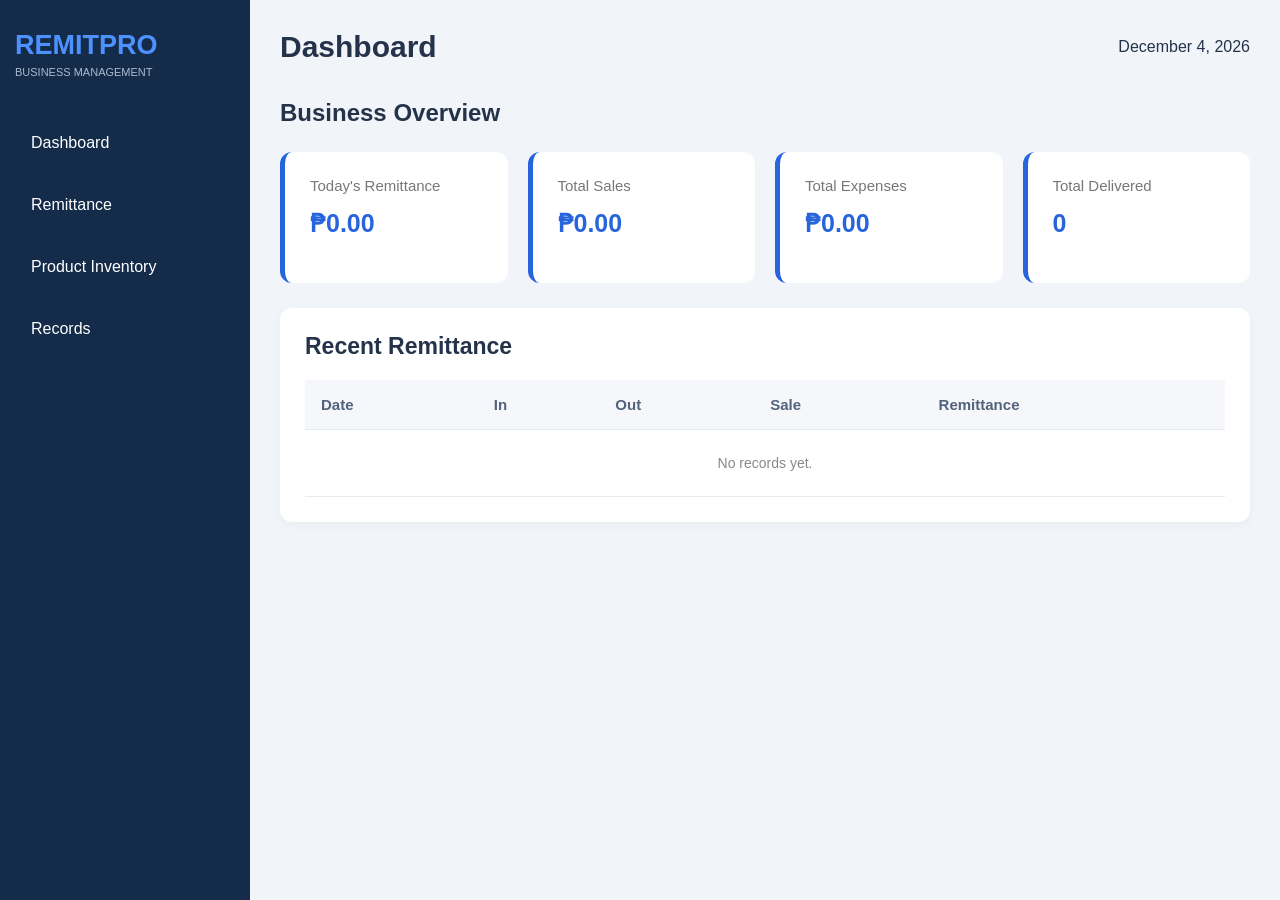
<file: index.html>
<!DOCTYPE html>
<html lang="en">
<head>
    <meta charset="UTF-8">
    <meta name="viewport" content="width=device-width, initial-scale=1.0">
    <title>REMITPRO Business Management</title>
    <link rel="stylesheet" href="style.css">
</head>
<body>

<div class="sidebar">
    <h2>REMITPRO</h2>
    <p>BUSINESS MANAGEMENT</p>

    <button onclick="showPage('dashboard')">Dashboard</button>
    <button onclick="showPage('remittance')">Remittance</button>
    <button onclick="showPage('inventory')">Product Inventory</button>
    <button onclick="showPage('records')">Records</button>
</div>

<main class="main">

<header>
    <h1 id="pageTitle">Dashboard</h1>
    <span id="currentDate"></span>
</header>

<!-- DASHBOARD -->

<section id="dashboard" class="page active">

    <h2>Business Overview</h2>

    <div class="cards">

        <div class="card">
            <p>Today's Remittance</p>
            <h2 id="dashRemittance">₱0.00</h2>
        </div>

        <div class="card">
            <p>Total Sales</p>
            <h2 id="dashSales">₱0.00</h2>
        </div>

        <div class="card">
            <p>Total Expenses</p>
            <h2 id="dashExpenses">₱0.00</h2>
        </div>

        <div class="card">
            <p>Total Delivered</p>
            <h2 id="dashDelivered">0</h2>
        </div>

    </div>

    <div class="box">
        <h3>Recent Remittance</h3>

        <div class="table-container">
            <table>
                <thead>
                    <tr>
                        <th>Date</th>
                        <th>In</th>
                        <th>Out</th>
                        <th>Sale</th>
                        <th>Remittance</th>
                    </tr>
                </thead>

                <tbody id="recentRecords"></tbody>
            </table>
        </div>
    </div>

</section>


<!-- REMITTANCE -->

<section id="remittance" class="page">

    <div class="heading">
        <h2>Remittance Management</h2>

        <button class="reset" onclick="resetData('remittance')">
            RESET REMITTANCE
        </button>
    </div>

    <div class="box">

        <h3>Remittance Entry</h3>

        <form id="remittanceForm">

            <div class="grid">

                <label>Date
                    <input type="date" id="rDate" required>
                </label>

                <label>In (Bags)
                    <input type="number" id="rIn" min="0" value="0">
                </label>

                <label>Out (Bags)
                    <input type="number" id="rOut" min="0" value="0">
                </label>

                <label>Available Stacks
                    <input type="number" id="rAvailable" min="0" value="0">
                </label>

                <label>Sale (₱)
                    <input type="number" id="rSale" min="0" step="0.01" value="0">
                </label>

                <label>Left Over (₱)
                    <input type="number" id="rLeft" min="0" step="0.01" value="0">
                </label>

                <label>Short / Damage (₱)
                    <input type="number" id="rShort" min="0" step="0.01" value="0">
                </label>

                <label>Expenses (₱)
                    <input type="number" id="rExpenses" min="0" step="0.01" value="0">
                </label>

                <label>Suweldo (₱)
                    <input type="number" id="rSalary" min="0" step="0.01" value="0">
                </label>

                <label>Remittance (₱)
                    <input type="number" id="rRemittance" min="0" step="0.01" value="0">
                </label>

            </div>

            <div class="summary">

                <p>Total Sale:
                    <b id="totalSale">₱0.00</b>
                </p>

                <p>Expected Cash:
                    <b id="expectedCash">₱0.00</b>
                </p>

                <p>Cash Difference:
                    <b id="cashDifference">₱0.00</b>
                </p>

            </div>

            <button type="submit" class="save">
                SAVE REMITTANCE
            </button>

            <button type="button" class="clear" onclick="clearRemittanceForm()">
                CLEAR FORM
            </button>

        </form>

    </div>

    <div class="box">

        <h3>Remittance History</h3>

        <div class="table-container">

            <table>
                <thead>
                    <tr>
                        <th>Date</th>
                        <th>In</th>
                        <th>Out</th>
                        <th>Available</th>
                        <th>Sale</th>
                        <th>Left Over</th>
                        <th>Short/Damage</th>
                        <th>Expenses</th>
                        <th>Suweldo</th>
                        <th>Remittance</th>
                        <th>Action</th>
                    </tr>
                </thead>

                <tbody id="remittanceTable"></tbody>
            </table>

        </div>

    </div>

</section>


<!-- PRODUCT INVENTORY -->

<section id="inventory" class="page">

    <div class="heading">
        <h2>Product Inventory</h2>

        <button class="reset" onclick="resetData('inventory')">
            RESET INVENTORY
        </button>
    </div>


    <!-- PRODUCT DELIVERY -->

    <div class="box">

        <h3>Product Delivery</h3>

        <div id="productQuantityList"></div>

        <label>Date Delivered</label>

        <input type="date" id="deliveryDate">

        <button type="button" class="save" onclick="saveAllDeliveries()">
            SAVE DELIVERY
        </button>

    </div>


    <!-- PRODUCT SUMMARY -->

    <div class="box">

        <h3>Delivered Products Summary</h3>

        <div class="table-container">

            <table>

                <thead>
                    <tr>
                        <th>Product Name</th>
                        <th>Total Delivered</th>
                    </tr>
                </thead>

                <tbody id="productSummary"></tbody>

            </table>

        </div>

    </div>


    <!-- DELIVERY HISTORY -->

    <div class="box">

        <h3>Delivery History</h3>

        <div class="table-container">

            <table>

                <thead>
                    <tr>
                        <th>Date Delivered</th>
                        <th>Product</th>
                        <th>Quantity Delivered</th>
                        <th>Action</th>
                    </tr>
                </thead>

                <tbody id="deliveryTable"></tbody>

            </table>

        </div>

    </div>

</section>


<!-- RECORDS -->

<section id="records" class="page">

    <h2>Data Management</h2>

    <div class="box">

        <h3>Remittance Records</h3>

        <p id="recordRemittanceCount">0 records</p>

        <button class="reset" onclick="resetData('remittance')">
            RESET REMITTANCE ONLY
        </button>

    </div>

    <div class="box">

        <h3>Inventory Records</h3>

        <p id="recordInventoryCount">0 deliveries</p>

        <button class="reset" onclick="resetData('inventory')">
            RESET INVENTORY ONLY
        </button>

    </div>

    <div class="box">

        <h3>Backup Data</h3>

        <button class="save" onclick="exportBackup()">
            DOWNLOAD BACKUP
        </button>

    </div>

</section>

</main>

<script src="script.js"></script>

</body>
</html>
</file>
<file: style.css>
* {
    margin: 0;
    padding: 0;
    box-sizing: border-box;
}

body {
    font-family: Arial, sans-serif;
    background: #f1f4f9;
    color: #24334a;
}

/* SIDEBAR */

.sidebar {
    width: 250px;
    height: 100vh;
    position: fixed;
    background: #142b4a;
    color: white;
    padding: 30px 15px;
}

.sidebar h2 {
    color: #4d91ff;
    font-size: 27px;
    margin-bottom: 5px;
}

.sidebar p {
    font-size: 11px;
    color: #aabbd0;
    margin-bottom: 40px;
}

.sidebar button {
    display: block;
    width: 100%;
    padding: 16px;
    margin-bottom: 12px;
    background: transparent;
    color: white;
    text-align: left;
    border: none;
    border-radius: 8px;
    font-size: 16px;
    cursor: pointer;
}

.sidebar button:hover {
    background: #2b4c75;
}

/* MAIN */

.main {
    margin-left: 250px;
    padding: 30px;
}

header {
    display: flex;
    justify-content: space-between;
    align-items: center;
    margin-bottom: 35px;
}

header h1 {
    font-size: 30px;
}

.page {
    display: none;
}

.page.active {
    display: block;
}

h2 {
    margin-bottom: 20px;
}

h3 {
    font-size: 23px;
    margin-bottom: 20px;
}

/* DASHBOARD */

.cards {
    display: grid;
    grid-template-columns: repeat(4, 1fr);
    gap: 20px;
    margin: 25px 0;
}

.card {
    background: white;
    padding: 25px;
    border-radius: 12px;
    border-left: 5px solid #2864dc;
}

.card p {
    font-size: 15px;
    color: #777;
}

.card h2 {
    margin-top: 15px;
    color: #2864dc;
    font-size: 25px;
}

/* BOX */

.box {
    background: white;
    padding: 25px;
    border-radius: 12px;
    margin-bottom: 25px;
    box-shadow: 0 3px 10px rgba(0,0,0,0.04);
}

.heading {
    display: flex;
    justify-content: space-between;
    align-items: center;
    margin-bottom: 20px;
}

/* FORM */

.grid {
    display: grid;
    grid-template-columns: repeat(3, 1fr);
    gap: 20px;
}

label {
    display: block;
    font-size: 15px;
    font-weight: bold;
    margin-bottom: 15px;
}

input, select {
    width: 100%;
    padding: 14px;
    margin-top: 10px;
    border: 1px solid #d5dce7;
    border-radius: 7px;
    font-size: 15px;
}

input:focus, select:focus {
    outline: none;
    border-color: #2864dc;
}

/* BUTTONS */

button {
    cursor: pointer;
}

.save {
    background: #2864dc;
    color: white;
    padding: 16px 25px;
    font-size: 16px;
    font-weight: bold;
    border: none;
    border-radius: 8px;
    margin-top: 15px;
}

.save:hover {
    background: #1749ad;
}

.clear {
    background: #e5eaf2;
    color: #24334a;
    padding: 16px 25px;
    border: none;
    border-radius: 8px;
}

.reset {
    background: #ffe6e8;
    color: #d32f42;
    padding: 14px 20px;
    border: none;
    border-radius: 8px;
}

.delete-btn {
    background: #ffe6e8;
    color: #d32f42;
    padding: 9px 13px;
    border: none;
    border-radius: 6px;
}

/* SUMMARY */

.summary {
    background: #edf3fc;
    padding: 20px;
    margin-top: 25px;
    border-radius: 8px;
    line-height: 2.2;
    font-size: 17px;
}

/* PRODUCT QUANTITY */

#productQuantityList {
    margin: 20px 0 25px;
}

.product-quantity-row {
    display: flex;
    justify-content: space-between;
    align-items: center;
    padding: 22px 25px;
    min-height: 90px;
    border-bottom: 2px solid #e5eaf2;
}

.product-quantity-row b {
    font-size: 23px;
    color: #142b4a;
}

.quantity-control {
    display: flex;
    align-items: center;
    gap: 18px;
}

.quantity-control button {
    width: 55px;
    height: 55px;
    font-size: 30px;
    font-weight: bold;
    background: #2864dc;
    color: white;
    border: none;
    border-radius: 10px;
}

.quantity-control button:hover {
    background: #1749ad;
}

.quantity-control span {
    font-size: 25px;
    font-weight: bold;
    min-width: 55px;
    text-align: center;
}

#deliveryDate {
    height: 55px;
    font-size: 17px;
}

/* TABLE */

.table-container {
    width: 100%;
    overflow-x: auto;
}

table {
    width: 100%;
    border-collapse: collapse;
    min-width: 650px;
}

th, td {
    padding: 16px;
    text-align: left;
    border-bottom: 1px solid #e5eaf2;
    font-size: 14px;
}

th {
    background: #f5f7fb;
    color: #52627a;
    font-size: 15px;
}

.empty {
    text-align: center;
    color: #888;
    padding: 25px;
}

/* MOBILE */

@media(max-width: 900px) {

    .cards {
        grid-template-columns: repeat(2, 1fr);
    }

    .grid {
        grid-template-columns: repeat(2, 1fr);
    }

}

@media(max-width: 600px) {

    .sidebar {
        width: 75px;
        padding: 15px 5px;
    }

    .sidebar h2 {
        font-size: 11px;
    }

    .sidebar p {
        display: none;
    }

    .sidebar button {
        font-size: 10px;
        padding: 12px 4px;
        text-align: center;
    }

    .main {
        margin-left: 75px;
        padding: 15px;
    }

    header h1 {
        font-size: 20px;
    }

    .cards {
        grid-template-columns: 1fr 1fr;
    }

    .grid {
        grid-template-columns: 1fr;
    }

    .heading {
        align-items: flex-start;
        flex-direction: column;
        gap: 10px;
    }

    .product-quantity-row {
        padding: 18px 8px;
        min-height: 75px;
    }

    .product-quantity-row b {
        font-size: 17px;
    }

    .quantity-control {
        gap: 8px;
    }

    .quantity-control button {
        width: 43px;
        height: 43px;
        font-size: 24px;
    }

    .quantity-control span {
        font-size: 20px;
        min-width: 30px;
    }

}
</file>
